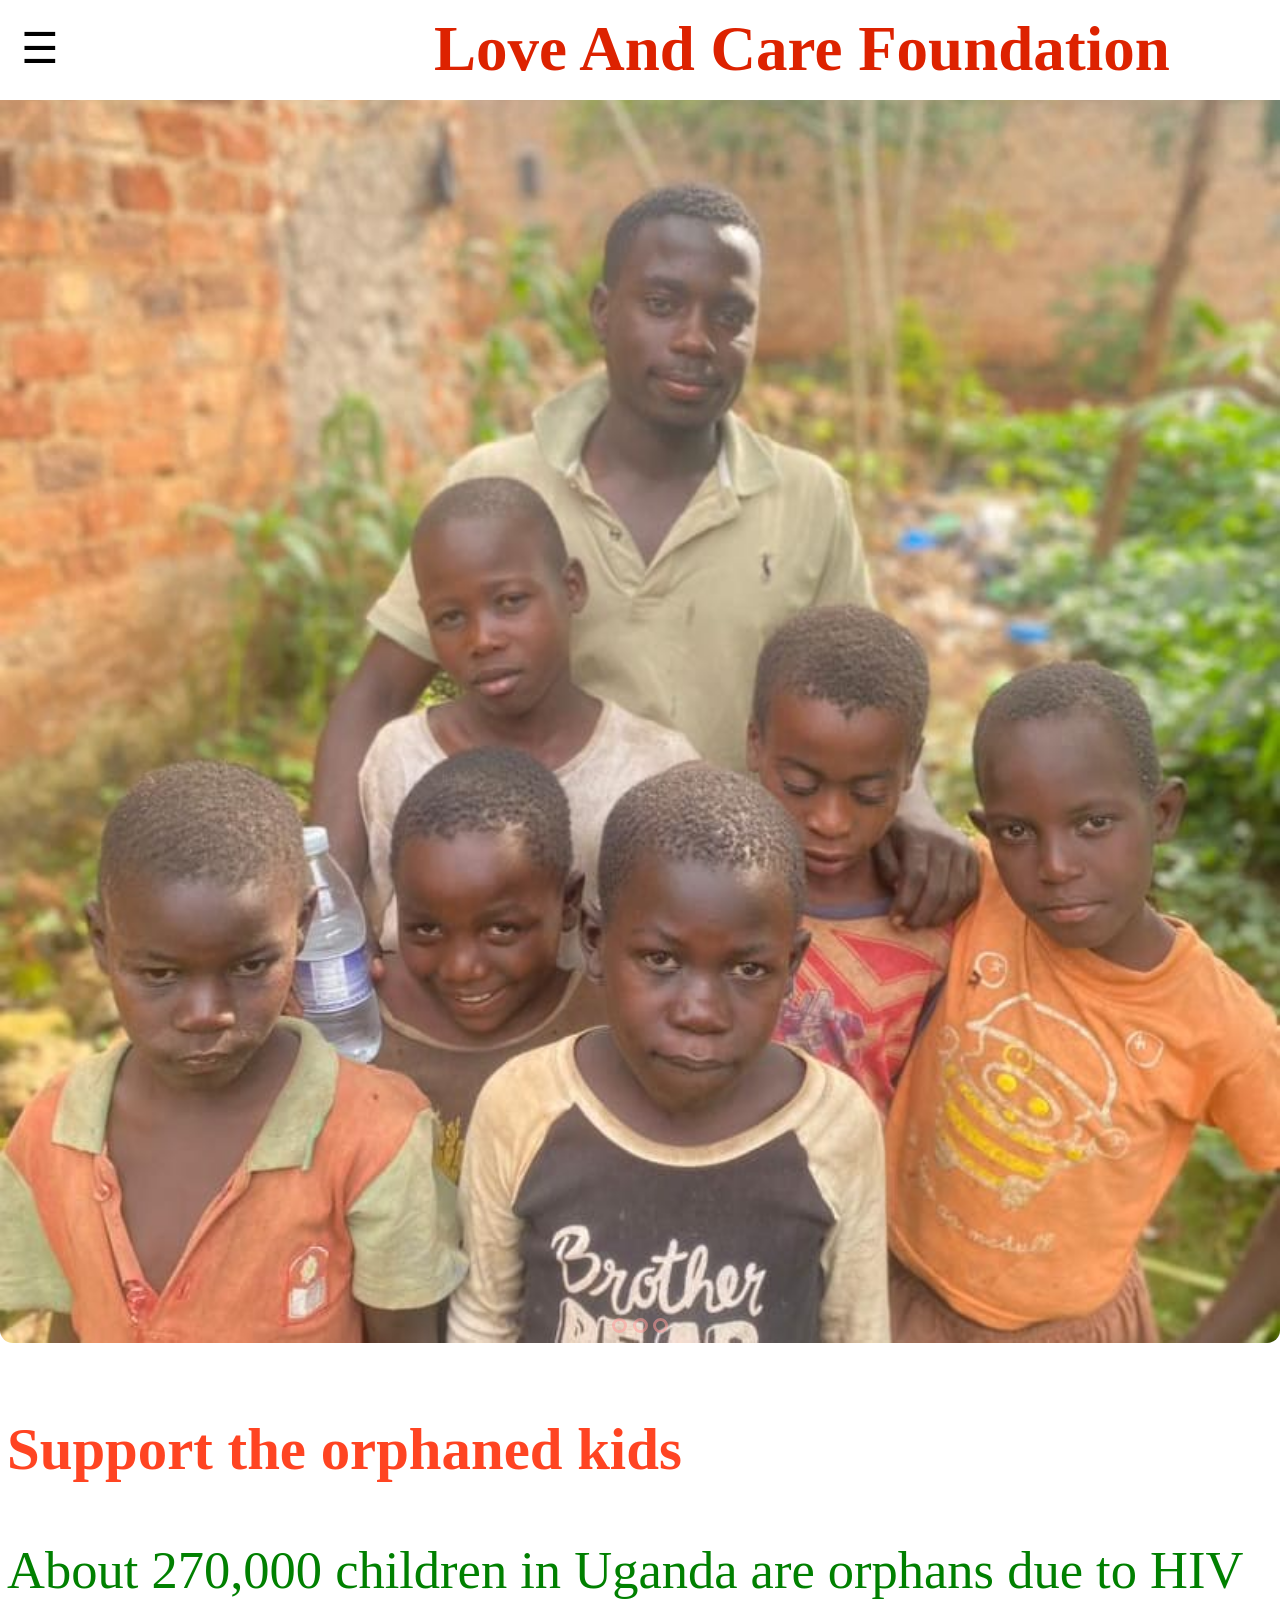
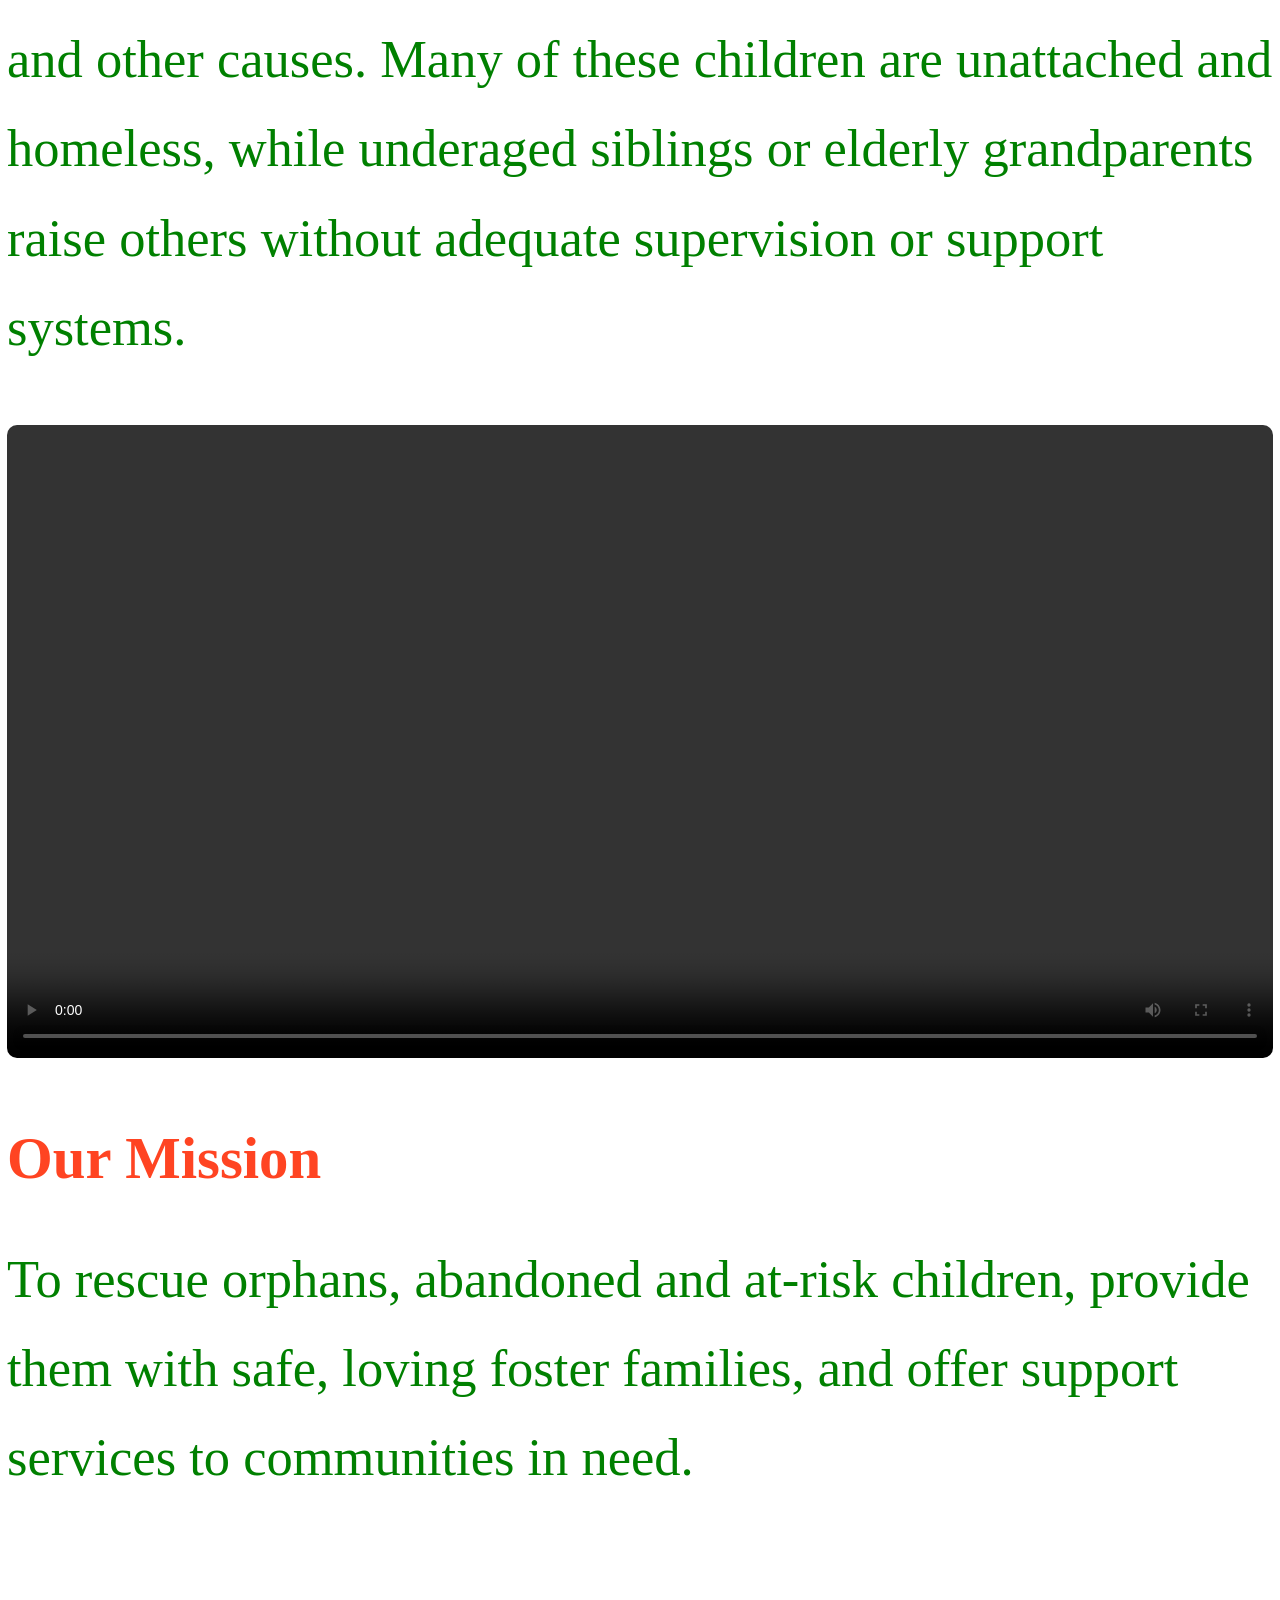
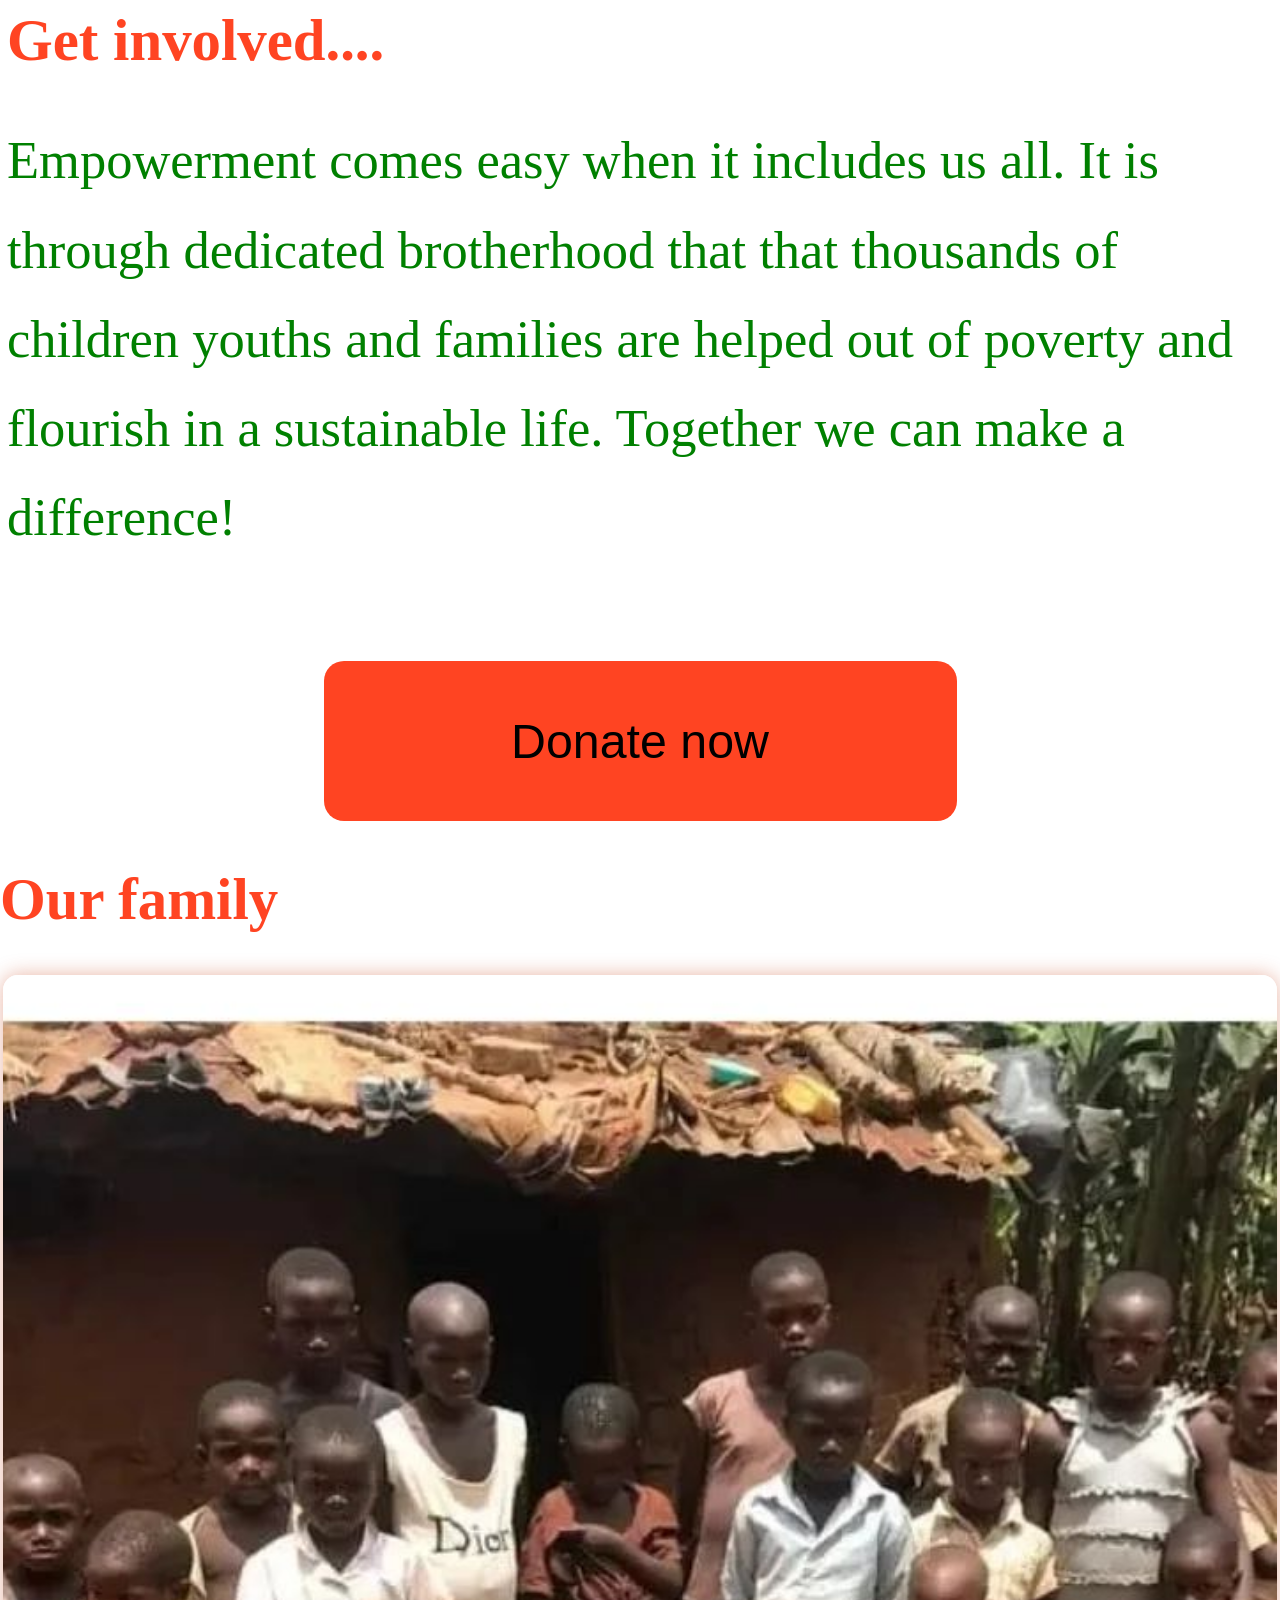
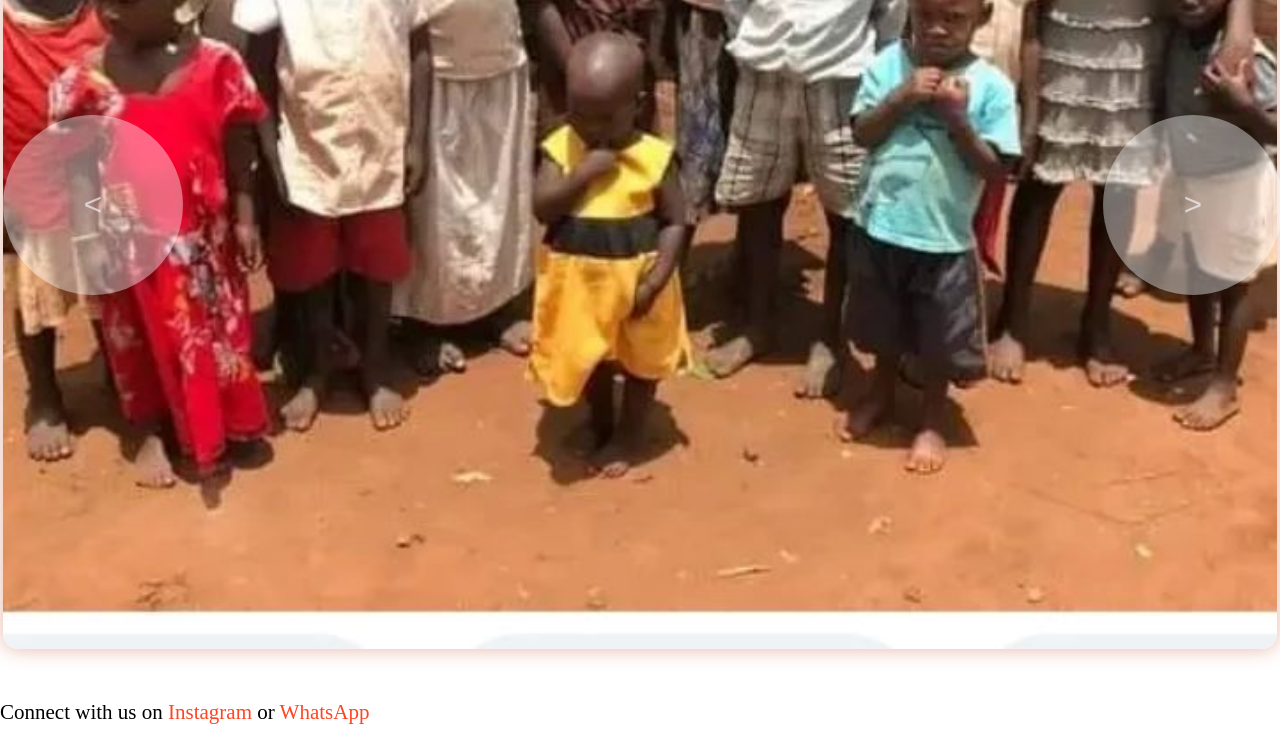
<file: index.html>
<!DOCTYPE html>
<html lang="en" dir="ltr">
<head>
    <meta charset="UTF-8" />
    <link rel="stylesheet" href="css/style.css">
    <title>Mutebi - Love And Care Foundation</title>
</head>
<body>
   <header>
       <section id="heading">
           <label>&nbsp;&nbsp;☰</label>
           <h1>&nbsp;Love And Care Foundation &nbsp;&nbsp;&nbsp;&nbsp;&nbsp;&nbsp;</h1>
       </section>
       <!--helps prevent heading section from covering image-->
       <section id="space"></section>
   </header>
   <main>
       <section>
       <section id="image_sector">
           <img src="images/1.jpg">
           <section id="loader"><section>
               <section class="load"></section>
               <section class="load"></section>
               <section class="load"></section>
           </section></section>
       </section>
       <section class="par">
       <h2>Support the orphaned kids</h2>
       <p>About 270,000 children in Uganda are orphans due to HIV and other causes. Many of these children are unattached and homeless, while underaged siblings or elderly grandparents raise others without adequate supervision or support systems.</p>
       <section id="support_vid">
               <video autoplay controls>
                   <source src="vid/2.mp4" type="video/mp4">
                       Video not supported !
               </video>
       </section>
       </section>
       <section class="par">
           <h2>Our Mission</h2>
           <p>To rescue orphans, abandoned and at-risk children, provide them with safe, loving foster families, and offer support services to communities in need.</p>
       </section>
       <section class="par">
           <h2>Get involved....</h2>
           <p>Empowerment comes easy when it includes us all. It is through dedicated brotherhood that that thousands of children youths and families are helped out of poverty and flourish in a sustainable life. Together we can make a difference!</p>
           <br>
           <section id="donater"><a href="#">
               <button id="donate">Donate now</button></a>
            </section>
       </section>
       <section id="gallery">
           <h2>Our family</h2>
           <section id="image">
               <img id="im" src="images/3.jpg">
               <section id="controls">
                   <section>
                       <button id="prev"><</button>
                       <button id="next">></button>
                   </section>
               </section>
           </section>
       </section>
   </main>
   <footer>
       <section>
           <p>Connect with us on <a href="https://www.instagram.com/mute.biloveandcarefoundation?igsh=OGQ5ZDc2ODk2ZA==">Instagram </a>or <a href="https://wa.me/+256750049588">WhatsApp</a></p>
       </section>
   </footer>
   <script src="js/script.js"></script>
</body>
</html>
</file>
<file: css/style.css>
*{
    box-sizing: border-box;
    user-select: none;
}
body,header,main{
    font-size: 21px;
    line-height: 46px;
}
body{
    padding: 0;
    margin: 0;
}
a{
    color: #f42;
    text-decoration: none;
}
h1{
    color: #d20;
}
h2{
    font-size: 2.8em;
    color: #f42;
}
#heading{
    background-color: #fff;
    font-size: 2.0em;
    display: flex;
    justify-content: space-between;
    position: fixed;
    top: 0;
    padding-top: 2%;
    height: 100px;
    width: 100%;;
}
#space{
    height: 50px;
}
#heading > *{
    padding: 0;
    margin: 0;
}
.par{
    padding: 7px;
}
.par p{
    color: green;
    font-size: 2.5em;
    line-height: 1.7em;
}
#support_vid video{
    border-radius: 10px;
    width: 100%
}
#image_sector{
    margin: 0px;
    padding: 1% 0px;
}
#image_sector img{
    border-radius: 1%;
    width: 100%;
}
#gallery{
    width: 100%;
}
#gallery section{
    height: 100;
    width: 100%;
}
#image{
    padding: 3px;
}
#image img{
    border-radius: 15px;
    box-shadow: 0 0 20px rgba(200, 70, 30, 0.4);
    object-fit: cover;
    width: 100%;
}
#controls{
    position: absolute;
    height: 0;
}
#controls > section{
    display: flex;
    position: relative;
    justify-content: space-between;
    bottom: 550px;
}
#controls button{
    background-color: #fff6;
    color: #fff9;
    font-size: 150%;
    border: none;
    border-radius: 50%;
    height: 180px;
    width: 180px;
}
#loader{
    display: flex;
    justify-content: center;
    position: absolute;
    /*height: 0px;*/
    width: 100%;
    /*bottom: 5%;*/
}
#loader > section{
    display: inline-block;
    position: absolute;
    bottom: 10px;
}
.load{
    border: solid 3px #f998;
    border-radius: 50%;
    display: inline-block;
    position: relative;
    /*left: 40%;
    bottom: 10%;*/
    height: 15px;
    width: 15px;
}
#donater{
    display: flex;
    justify-content: center;
    width: 100%;
}
#donater a{
    width: 50%;
}
#donate{
    background-color: #f42;
    font-size: 2.3em;
    border: none;
    border-radius: 20px;
    height: 160px;
    width: 100%;
}
/*#heading,#heading *{border: solid 3px black;}*/
</file>
